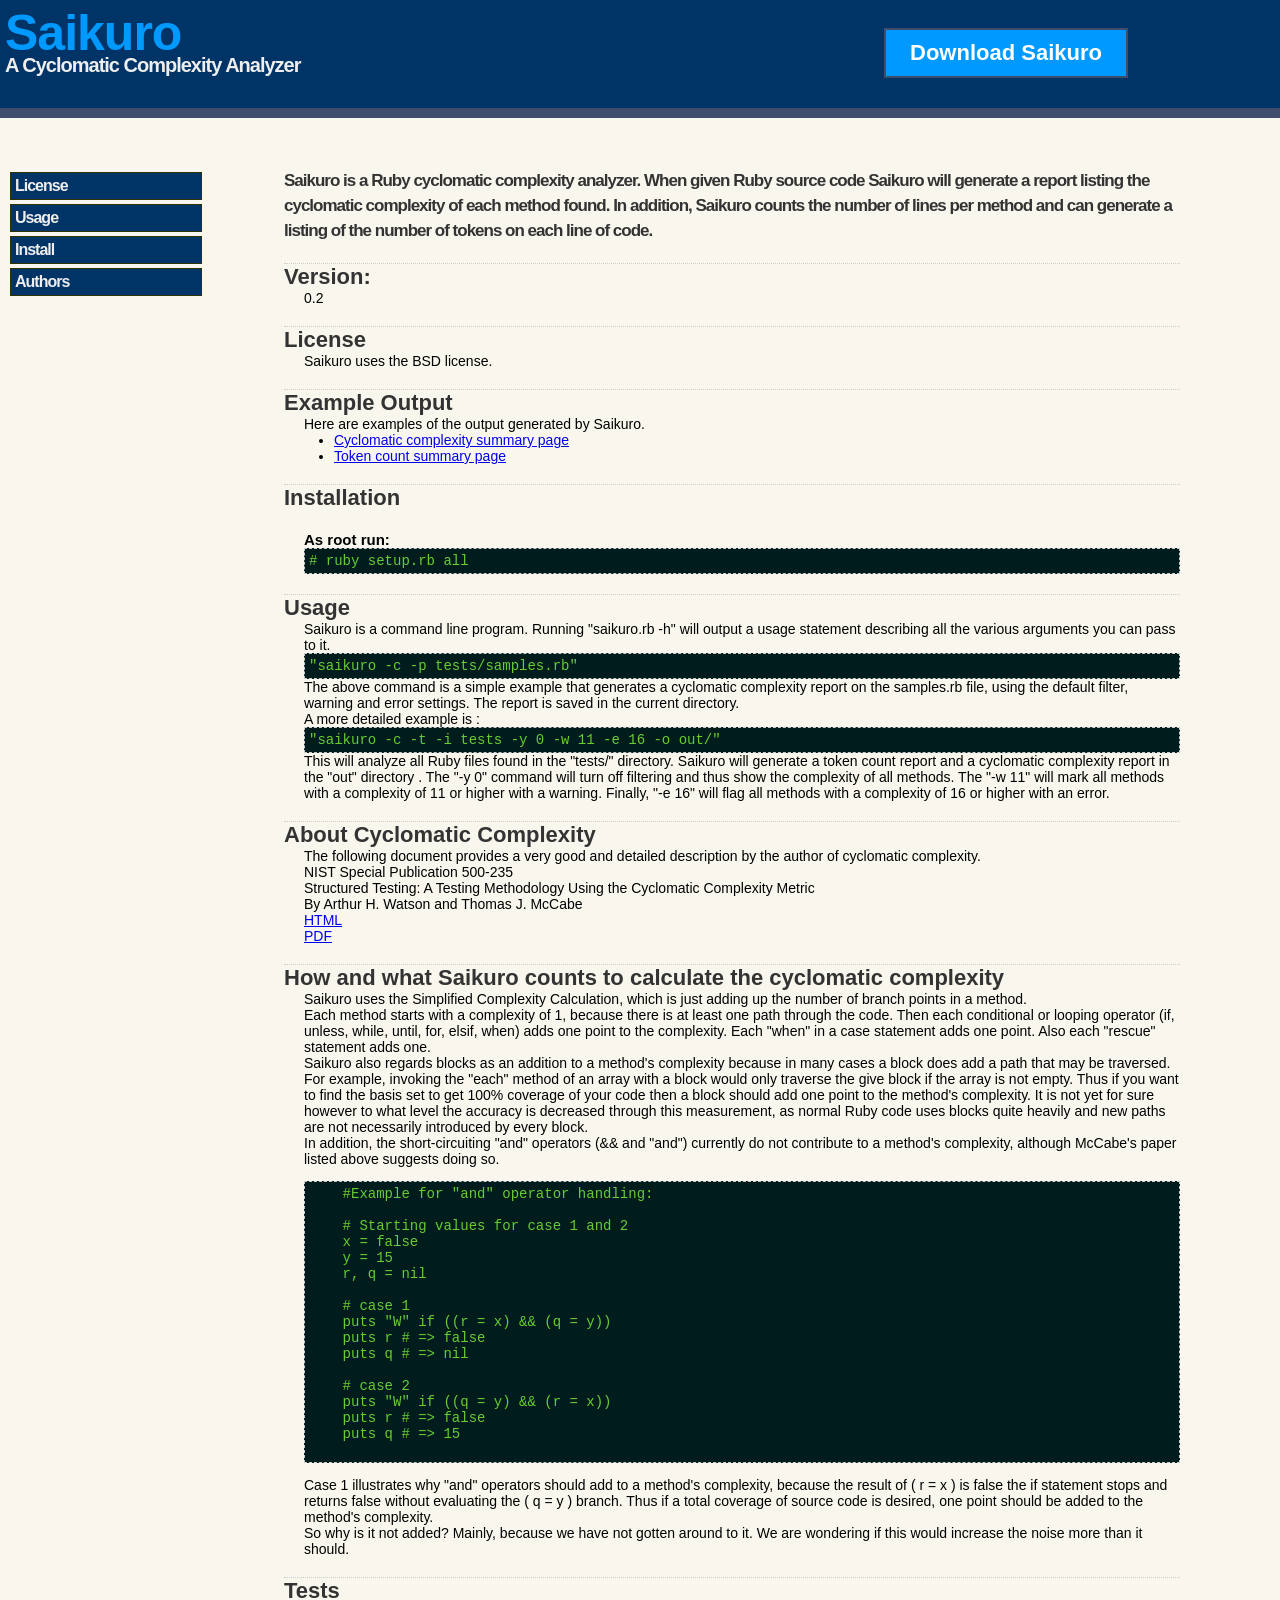
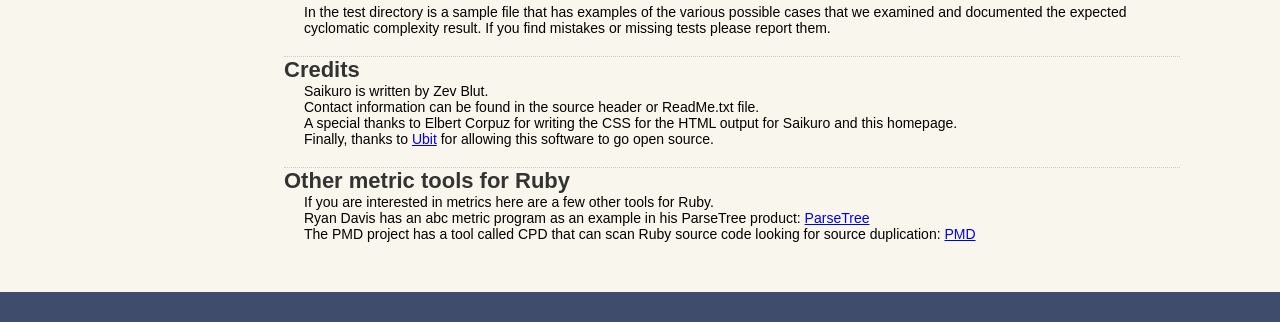
<file: index.html>
<html xmlns="http://www.w3.org/1999/xhtml" xml:lang="en" lang="en">
<head>
  <meta http-equiv="Content-Type" content="text/html; charset=utf-8">
  <title>Saikuro : A Cyclomatic Complexity Analyzer</title>
  <link type="text/css" rel="stylesheet" href="style.css">
</head>

<body>
  <div id="header">
    <h1>Saikuro</h1>
    <h2>A Cyclomatic Complexity Analyzer</h2>
  </div>

  <div id="main">
    <div id="download">
      <h1>
	<a href="http://rubyforge.org/projects/saikuro/">Download Saikuro</a>
      </h1>
    </div>

    <p class="description">
      Saikuro is a Ruby cyclomatic complexity analyzer.  When given Ruby
      source code Saikuro will generate a report listing the cyclomatic
      complexity of each method found.  In addition, Saikuro counts the
      number of lines per method and can generate a listing of the number of
      tokens on each line of code.
    </p>

    <div class="section">
      <h1>Version:</h1>
      <p>0.2</p>
    </div>

    <div class="section">
      <h1><a name="license">License</a></h1>
      <p>Saikuro uses the BSD license.</p>
    </div>

<div class="section">
  <h1>Example Output</h1>
  <p>
    Here are examples of the output generated by Saikuro.
    <ul>
      <li>
	<a href="examples/tests/index_cyclo.html">Cyclomatic complexity summary page</a>
      </li>
      <li>
	<a href="examples/tests/index_token.html">Token count summary page</a>
      </li>
    </ul>
    </p>
</div>

<div class="section">
  <h1><a name="install">Installation</a></h1>
  <h2>As root run:</h2>
  <code># ruby setup.rb all</code></p>
</div>

<div class="section">
  <h1><a name="usage">Usage</a></h1>
  <p>Saikuro is a command line program.
    Running "saikuro.rb -h" will output a usage statement describing all
    the various arguments you can pass to it.</p>

  <code>"saikuro -c -p tests/samples.rb"</code>

  <p>The above command is a simple example that generates a cyclomatic
    complexity report on the samples.rb file, using the default filter,
    warning and error settings. The report is saved in the current
    directory.</p>
  <p>A more detailed example is :</p>
  <code>
    "saikuro -c -t -i tests -y 0 -w 11 -e 16 -o out/"
  </code>
  <p>
    This will analyze all Ruby files found in the "tests/"
    directory.  Saikuro will generate a token count report and a
    cyclomatic complexity report in the "out" directory .  The "-y 0"
    command will turn off filtering and thus show the complexity of all
    methods.  The "-w 11" will mark all methods with a complexity of 11 or
    higher with a warning.  Finally, "-e 16" will flag all methods with a
    complexity of 16 or higher with an error.
  </p>
</div>

<div class="section">
  <h1>About Cyclomatic Complexity</h1>
  <p>
    The following document provides a very good and detailed description
    by the author of cyclomatic complexity.
  </p>

  <p>
    NIST Special Publication 500-235 <br/>
    Structured Testing: A Testing Methodology Using the Cyclomatic
    Complexity Metric <br/>
    By Arthur H. Watson and Thomas J. McCabe <br/>
    <a href="http://hissa.nist.gov/HHRFdata/Artifacts/ITLdoc/235/title.htm">HTML</a>
    <br/>
    <a href="http://www.mccabe.com/iq_research_nist.htm">PDF</a>
  </p>
</div>

<div class="section">
  <h1>How and what Saikuro counts to calculate the cyclomatic complexity</h1>

  <p>
    Saikuro uses the Simplified Complexity Calculation, which is just
    adding up the number of branch points in a method.
  </p>

  <p>
    Each method starts with a complexity of 1, because there is at least
    one path through the code.  Then each conditional or looping operator
    (if, unless, while, until, for, elsif, when) adds one point to the
    complexity. Each "when" in a case statement adds one point.  Also each
    "rescue" statement adds one.
  </p>
  <p>
    Saikuro also regards blocks as an addition to a method's complexity
    because in many cases a block does add a path that may be traversed.
    For example, invoking the "each" method of an array with a block would
    only traverse the give block if the array is not empty.  Thus if you
    want to find the basis set to get 100% coverage of your code then a
    block should add one point to the method's complexity.  It is not yet
    for sure however to what level the accuracy is decreased through this
    measurement, as normal Ruby code uses blocks quite heavily and new
    paths are not necessarily introduced by every block.
  </p>
  <p>
    In addition, the short-circuiting "and" operators (&& and "and")
    currently do not contribute to a method's complexity, although
    McCabe's paper listed above suggests doing so.
  </p>
  <pre>
    #Example for "and" operator handling:

    # Starting values for case 1 and 2
    x = false
    y = 15
    r, q = nil

    # case 1
    puts "W" if ((r = x) && (q = y))
    puts r # => false
    puts q # => nil

    # case 2
    puts "W" if ((q = y) && (r = x))
    puts r # => false
    puts q # => 15
  </pre>
  <p>
    Case 1 illustrates why "and" operators should add to a method's
    complexity, because the result of ( r = x ) is false the if statement
    stops and returns false without evaluating the ( q = y ) branch.  Thus
    if a total coverage of source code is desired, one point should be
    added to the method's complexity.
  </p>
  <p>
    So why is it not added?
    Mainly, because we have not gotten around to it.  We are wondering if
    this would increase the noise more than it should.
  </p>
</div>

<div class="section">
  <h1>Tests</h1>
  <p>
    In the test directory is a sample file that has examples of the
    various possible cases that we examined and documented the expected
    cyclomatic complexity result.  If you find mistakes or missing tests
    please report them.
  </p>
</div>

<div class="section">
  <h1><a name="authors">Credits</a></h1>
  <p>Saikuro is written by Zev Blut.<br/>
    Contact information can be found in the source header or ReadMe.txt file.<br/>
    A special thanks to Elbert Corpuz for writing the CSS for the HTML
    output for Saikuro and this homepage.
  </p>
  <p>
   Finally, thanks to <a href="http://ubit.com">Ubit</a> for allowing this software
   to go open source.
  </p>
</div>

<div class="section">
  <h1>Other metric tools for Ruby</h1>
  <p>If you are interested in metrics here are a few other tools for Ruby.</p>

  <p>Ryan Davis has an abc metric program as an example in his ParseTree
    product:  <a href="http://www.zenspider.com/ZSS/Products/ParseTree/">ParseTree</a>
  <p>
  <p>
    The PMD project has a tool called CPD that can scan Ruby source code
    looking for source duplication:  <a href="http://pmd.sourceforge.net/"> PMD</a>
  </p>
</div>
</div>
  <ul id="nav">
    <li><a href="#license">License</a></li>
    <li><a href="#usage">Usage</a></li>
    <li><a href="#install">Install</a></li>
    <li><a href="#authors">Authors</a></li>
  </ul>
  <div id="footer"></div>
</body>
</html>
</file>
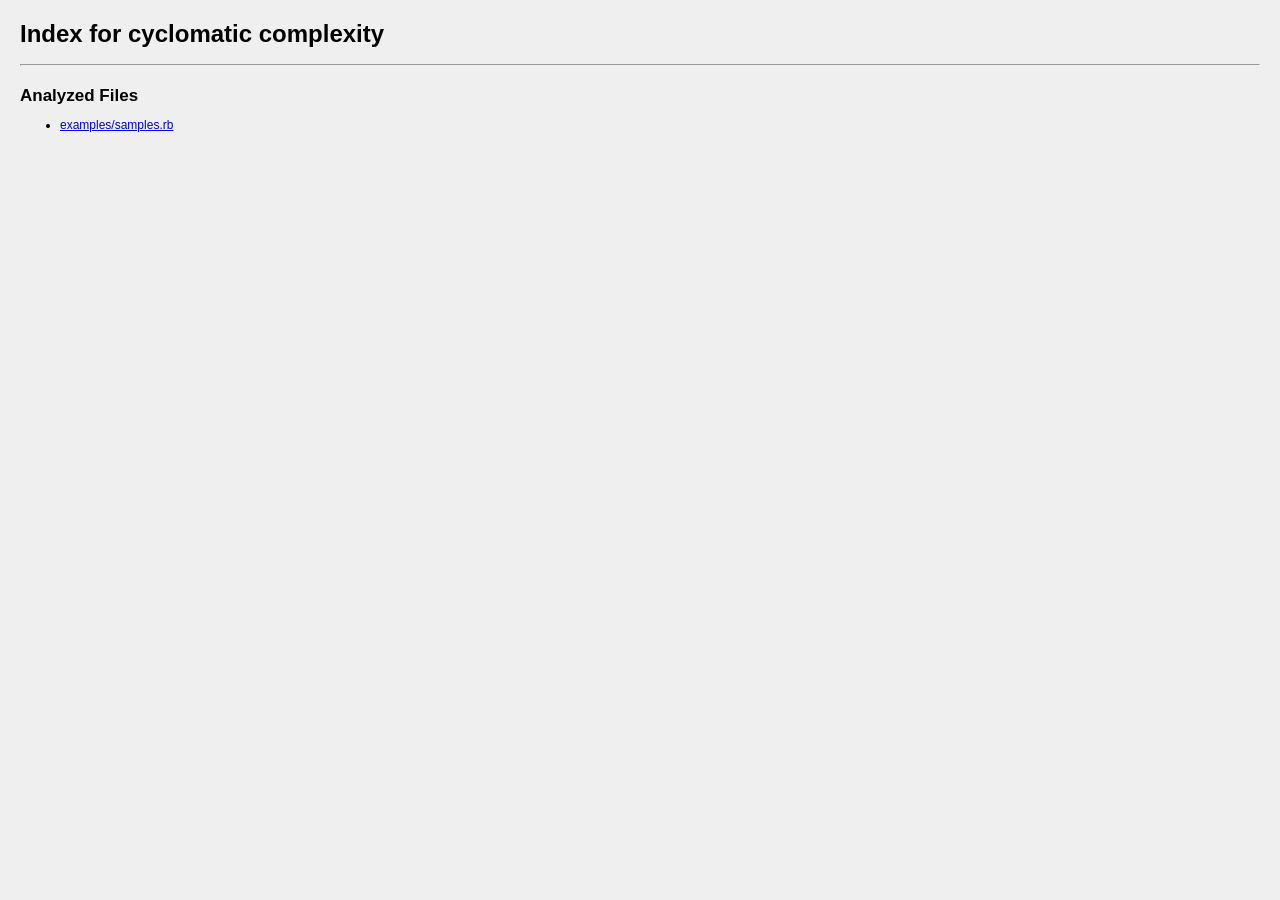
<file: doc/index_cyclo.html>
<html><head><title>Index for cyclomatic complexity</title></head>
<style>
body {
	margin: 20px;
	padding: 0;
	font-size: 12px;
	font-family: bitstream vera sans, verdana, arial, sans serif;
	background-color: #efefef;
}

table {	
	border-collapse: collapse;
	/*border-spacing: 0;*/
	border: 1px solid #666;
	background-color: #fff;
	margin-bottom: 20px;
}

table, th, th+th, td, td+td  {
	border: 1px solid #ccc;
}

table th {
	font-size: 12px;
	color: #fc0;
	padding: 4px 0;
	background-color: #336;
}

th, td {
	padding: 4px 10px;
}

td {	
	font-size: 13px;
}

.class_name {
	font-size: 17px;
	margin: 20px 0 0;
}

.class_complexity {
margin: 0 auto;
}

.class_complexity>.class_complexity {
	margin: 0;
}

.class_total_complexity, .class_total_lines, .start_token_count, .file_count {
	font-size: 13px;
	font-weight: bold;
}

.class_total_complexity, .class_total_lines {
	color: #c00;
}

.start_token_count, .file_count {
	color: #333;
}

.warning {
	background-color: yellow;
}

.error {
	background-color: #f00;
}
</style>

<body>
<h1>Index for cyclomatic complexity</h1>

<hr/>
<h2 class="class_name">Analyzed Files</h2>
<ul>
<li>
<p class="file_name"><a href="./examples/samples.rb_cyclo.html">examples/samples.rb</a>
</li>
</ul>
</body></html>
</file>
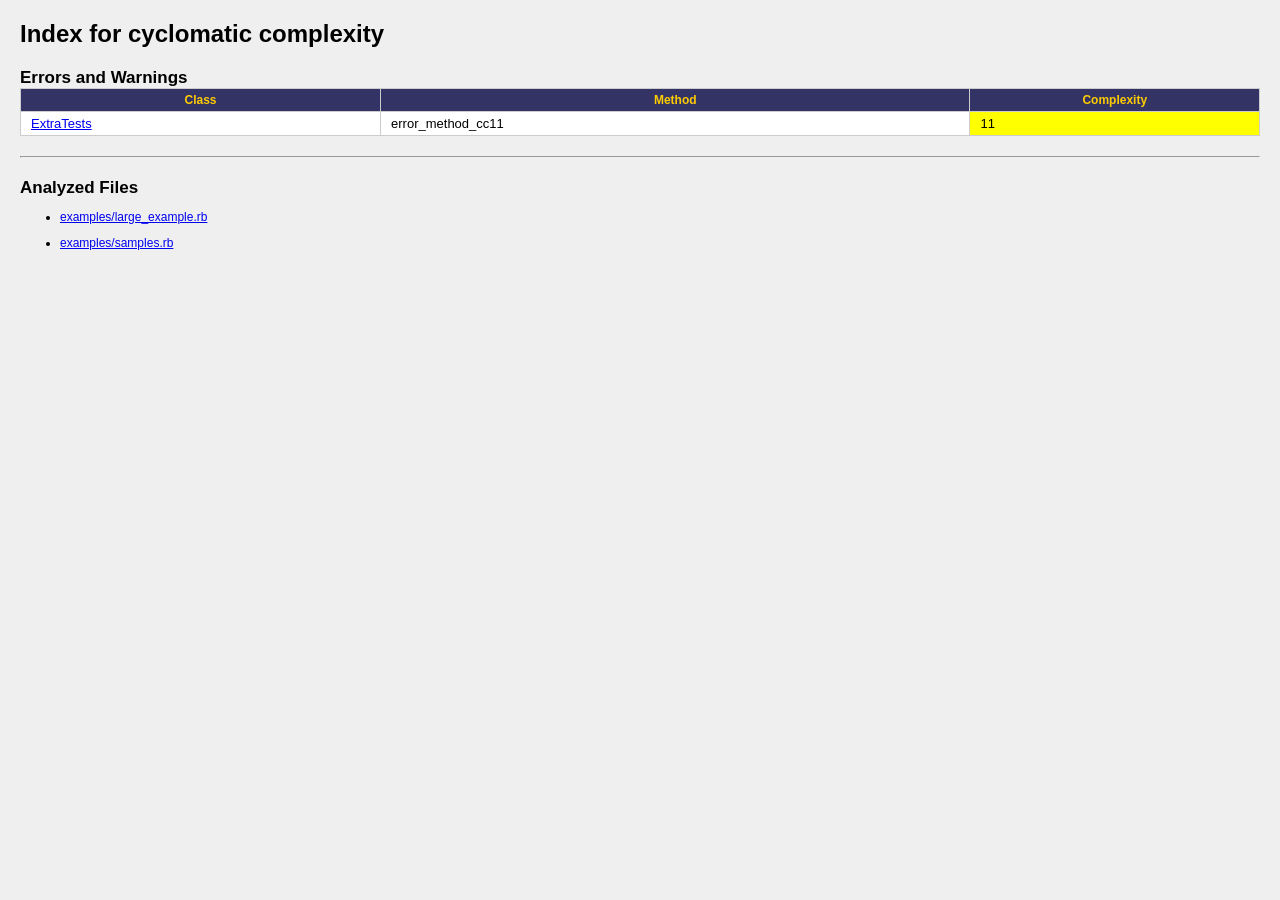
<file: doc/detailed/index_cyclo.html>
<html><head><title>Index for cyclomatic complexity</title></head>
<style>
body {
	margin: 20px;
	padding: 0;
	font-size: 12px;
	font-family: bitstream vera sans, verdana, arial, sans serif;
	background-color: #efefef;
}

table {	
	border-collapse: collapse;
	/*border-spacing: 0;*/
	border: 1px solid #666;
	background-color: #fff;
	margin-bottom: 20px;
}

table, th, th+th, td, td+td  {
	border: 1px solid #ccc;
}

table th {
	font-size: 12px;
	color: #fc0;
	padding: 4px 0;
	background-color: #336;
}

th, td {
	padding: 4px 10px;
}

td {	
	font-size: 13px;
}

.class_name {
	font-size: 17px;
	margin: 20px 0 0;
}

.class_complexity {
margin: 0 auto;
}

.class_complexity>.class_complexity {
	margin: 0;
}

.class_total_complexity, .class_total_lines, .start_token_count, .file_count {
	font-size: 13px;
	font-weight: bold;
}

.class_total_complexity, .class_total_lines {
	color: #c00;
}

.start_token_count, .file_count {
	color: #333;
}

.warning {
	background-color: yellow;
}

.error {
	background-color: #f00;
}
</style>

<body>
<h1>Index for cyclomatic complexity</h1>
<h2 class="class_name">Errors and Warnings</h2>
<table width="100%" border="1">
<tr><th>Class</th><th>Method</th><th>Complexity</th></tr>

<tr><td><a href="./examples/large_example.rb_cyclo.html">ExtraTests</a></td><td>error_method_cc11</td>
<td class="warning">11</td></tr>
</table>
<hr/>
<h2 class="class_name">Analyzed Files</h2>
<ul>
<li>
<p class="file_name"><a href="./examples/large_example.rb_cyclo.html">examples/large_example.rb</a>
</li>
<li>
<p class="file_name"><a href="./examples/samples.rb_cyclo.html">examples/samples.rb</a>
</li>
</ul>
</body></html>
</file>
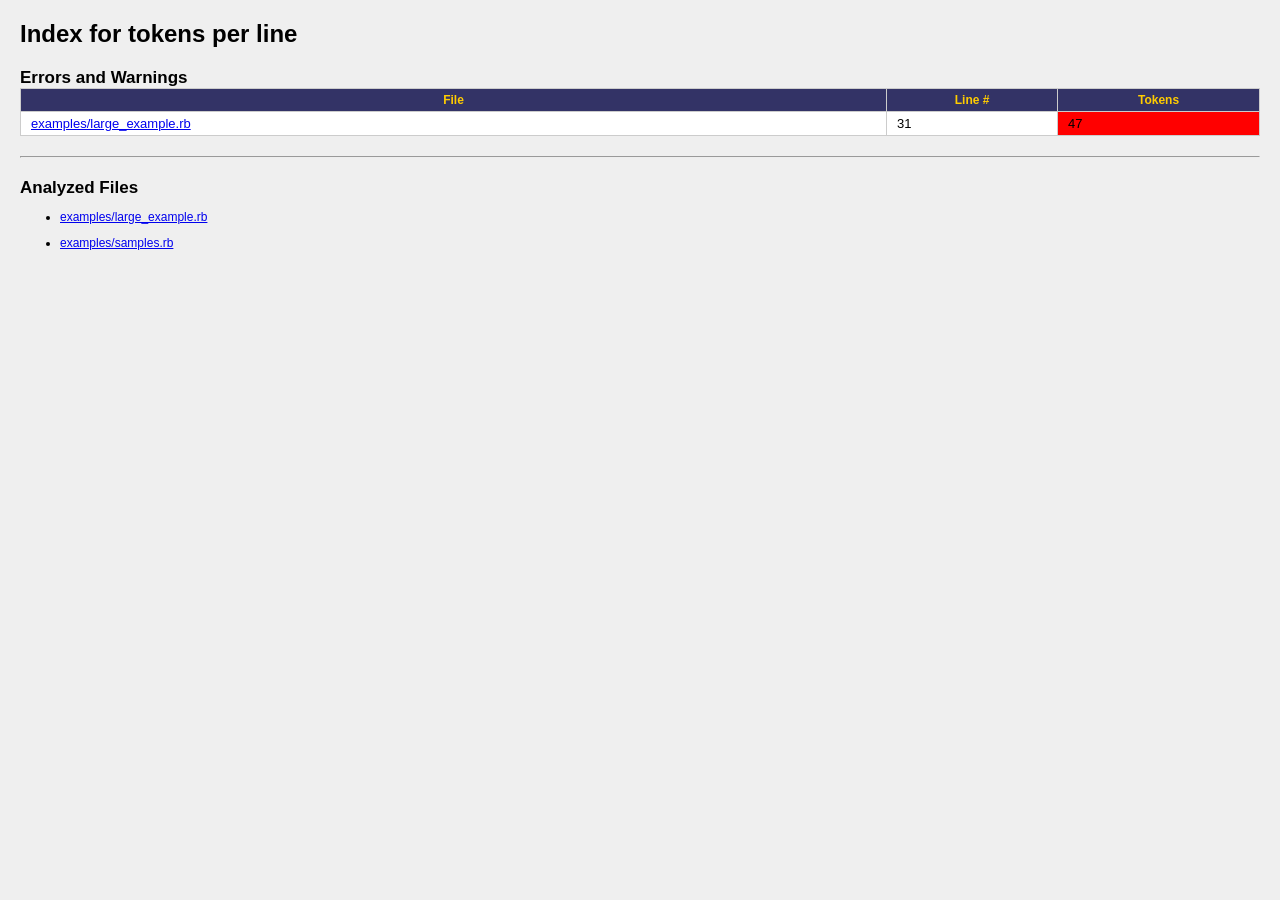
<file: doc/detailed/index_token.html>
<html><head><title>Index for tokens per line</title></head>
<style>
body {
	margin: 20px;
	padding: 0;
	font-size: 12px;
	font-family: bitstream vera sans, verdana, arial, sans serif;
	background-color: #efefef;
}

table {	
	border-collapse: collapse;
	/*border-spacing: 0;*/
	border: 1px solid #666;
	background-color: #fff;
	margin-bottom: 20px;
}

table, th, th+th, td, td+td  {
	border: 1px solid #ccc;
}

table th {
	font-size: 12px;
	color: #fc0;
	padding: 4px 0;
	background-color: #336;
}

th, td {
	padding: 4px 10px;
}

td {	
	font-size: 13px;
}

.class_name {
	font-size: 17px;
	margin: 20px 0 0;
}

.class_complexity {
margin: 0 auto;
}

.class_complexity>.class_complexity {
	margin: 0;
}

.class_total_complexity, .class_total_lines, .start_token_count, .file_count {
	font-size: 13px;
	font-weight: bold;
}

.class_total_complexity, .class_total_lines {
	color: #c00;
}

.start_token_count, .file_count {
	color: #333;
}

.warning {
	background-color: yellow;
}

.error {
	background-color: #f00;
}
</style>

<body>
<h1>Index for tokens per line</h1>
<h2 class="class_name">Errors and Warnings</h2>
<table width="100%" border="1">
<tr><th>File</th><th>Line #</th><th>Tokens</th></tr>
<tr><td><a href="./examples/large_example.rb_token.html">examples/large_example.rb</a></td><td>31</td>
<td class="error">47</td></tr>

</table>
<hr/>
<h2 class="class_name">Analyzed Files</h2>
<ul>
<li>
<p class="file_name"><a href="./examples/large_example.rb_token.html">examples/large_example.rb</a>
</li>
<li>
<p class="file_name"><a href="./examples/samples.rb_token.html">examples/samples.rb</a>
</li>
</ul>
</body></html>
</file>
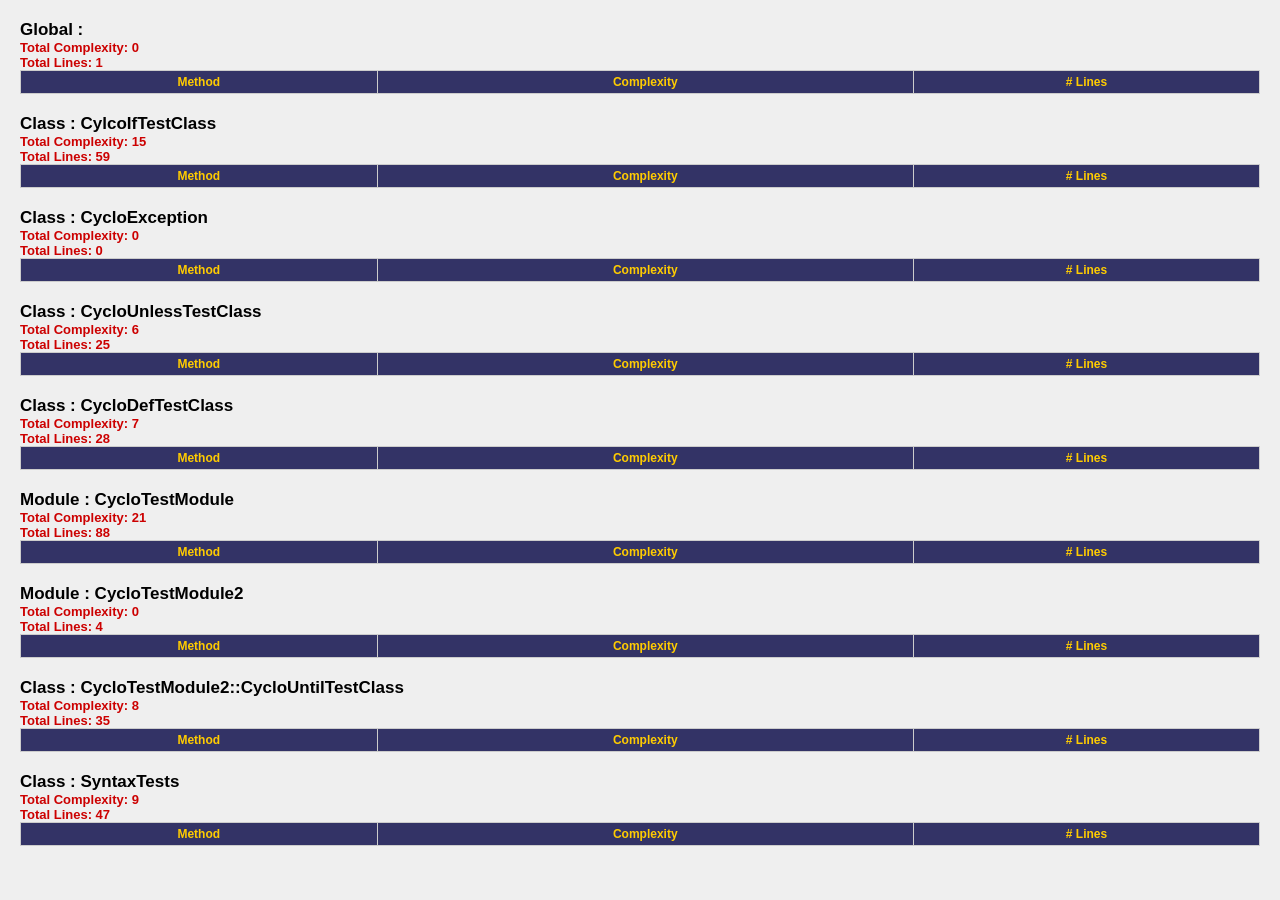
<file: doc/examples/samples.rb_cyclo.html>
<html><head><title>Cyclometric Complexity</title></head>
<style>
body {
	margin: 20px;
	padding: 0;
	font-size: 12px;
	font-family: bitstream vera sans, verdana, arial, sans serif;
	background-color: #efefef;
}

table {	
	border-collapse: collapse;
	/*border-spacing: 0;*/
	border: 1px solid #666;
	background-color: #fff;
	margin-bottom: 20px;
}

table, th, th+th, td, td+td  {
	border: 1px solid #ccc;
}

table th {
	font-size: 12px;
	color: #fc0;
	padding: 4px 0;
	background-color: #336;
}

th, td {
	padding: 4px 10px;
}

td {	
	font-size: 13px;
}

.class_name {
	font-size: 17px;
	margin: 20px 0 0;
}

.class_complexity {
margin: 0 auto;
}

.class_complexity>.class_complexity {
	margin: 0;
}

.class_total_complexity, .class_total_lines, .start_token_count, .file_count {
	font-size: 13px;
	font-weight: bold;
}

.class_total_complexity, .class_total_lines {
	color: #c00;
}

.start_token_count, .file_count {
	color: #333;
}

.warning {
	background-color: yellow;
}

.error {
	background-color: #f00;
}
</style>
<body>
<div class="class_complexity">
<h2 class="class_name">Global : </h2>
<div class="class_total_complexity">Total Complexity: 0</div>
<div class="class_total_lines">Total Lines: 1</div>
<table width="100%" border="1">
<tr><th>Method</th><th>Complexity</th><th># Lines</th></tr>
</table>
</div>
<div class="class_complexity">
<h2 class="class_name">Class : CylcoIfTestClass</h2>
<div class="class_total_complexity">Total Complexity: 15</div>
<div class="class_total_lines">Total Lines: 59</div>
<table width="100%" border="1">
<tr><th>Method</th><th>Complexity</th><th># Lines</th></tr>
</table>
</div>
<div class="class_complexity">
<h2 class="class_name">Class : CycloException</h2>
<div class="class_total_complexity">Total Complexity: 0</div>
<div class="class_total_lines">Total Lines: 0</div>
<table width="100%" border="1">
<tr><th>Method</th><th>Complexity</th><th># Lines</th></tr>
</table>
</div>
<div class="class_complexity">
<h2 class="class_name">Class : CycloUnlessTestClass</h2>
<div class="class_total_complexity">Total Complexity: 6</div>
<div class="class_total_lines">Total Lines: 25</div>
<table width="100%" border="1">
<tr><th>Method</th><th>Complexity</th><th># Lines</th></tr>
</table>
</div>
<div class="class_complexity">
<h2 class="class_name">Class : CycloDefTestClass</h2>
<div class="class_total_complexity">Total Complexity: 7</div>
<div class="class_total_lines">Total Lines: 28</div>
<table width="100%" border="1">
<tr><th>Method</th><th>Complexity</th><th># Lines</th></tr>
</table>
</div>
<div class="class_complexity">
<h2 class="class_name">Module : CycloTestModule</h2>
<div class="class_total_complexity">Total Complexity: 21</div>
<div class="class_total_lines">Total Lines: 88</div>
<table width="100%" border="1">
<tr><th>Method</th><th>Complexity</th><th># Lines</th></tr>
</table>
</div>
<div class="class_complexity">
<h2 class="class_name">Module : CycloTestModule2</h2>
<div class="class_total_complexity">Total Complexity: 0</div>
<div class="class_total_lines">Total Lines: 4</div>
<table width="100%" border="1">
<tr><th>Method</th><th>Complexity</th><th># Lines</th></tr>
</table>
</div>
<div class="class_complexity">
<h2 class="class_name">Class : CycloTestModule2::CycloUntilTestClass</h2>
<div class="class_total_complexity">Total Complexity: 8</div>
<div class="class_total_lines">Total Lines: 35</div>
<table width="100%" border="1">
<tr><th>Method</th><th>Complexity</th><th># Lines</th></tr>
</table>
</div>
<div class="class_complexity">
<h2 class="class_name">Class : SyntaxTests</h2>
<div class="class_total_complexity">Total Complexity: 9</div>
<div class="class_total_lines">Total Lines: 47</div>
<table width="100%" border="1">
<tr><th>Method</th><th>Complexity</th><th># Lines</th></tr>
</table>
</div>
</body>
</html>
</file>
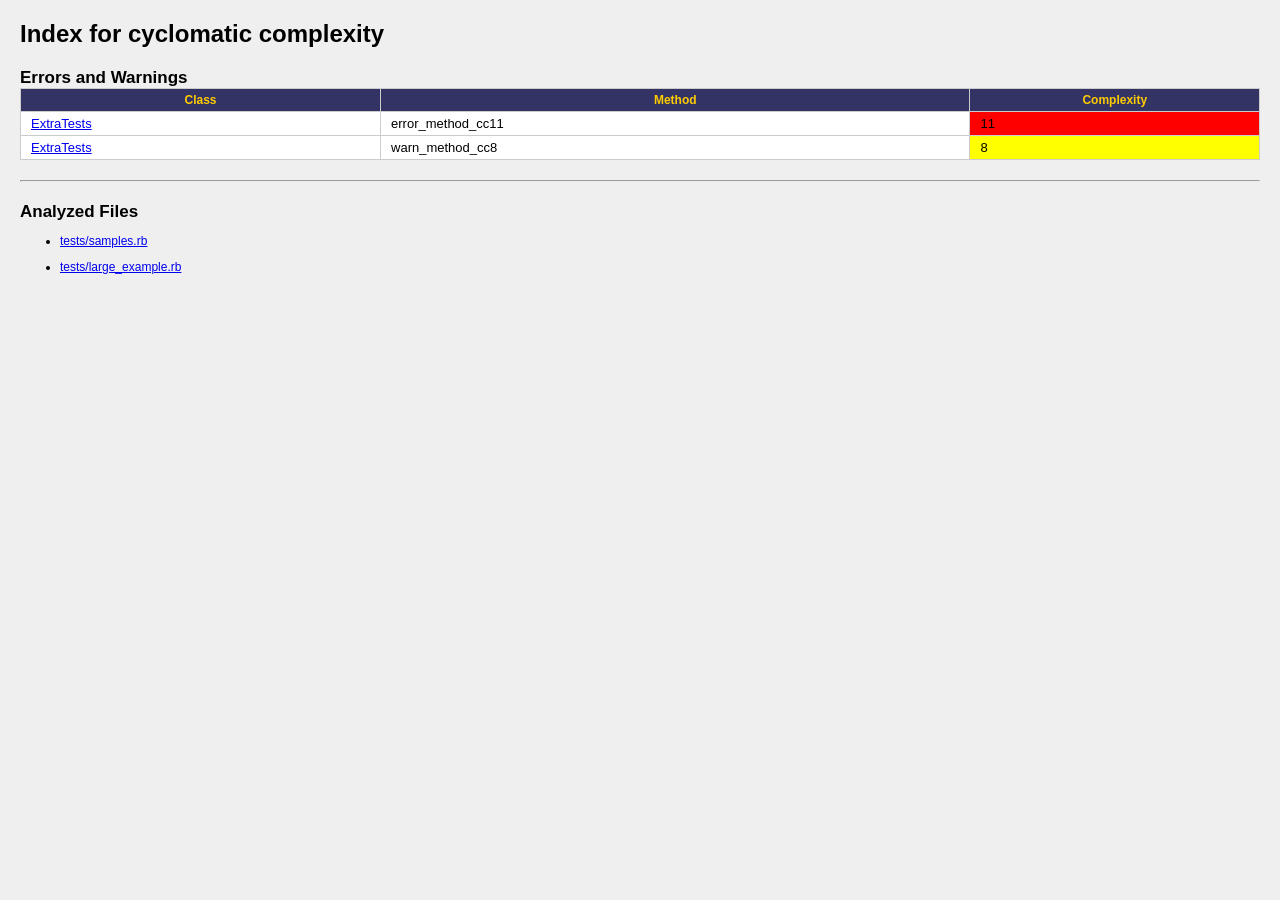
<file: examples/tests/index_cyclo.html>
<html><head><title>Index for cyclomatic complexity</title></head>
<style>
body {
	margin: 20px;
	padding: 0;
	font-size: 12px;
	font-family: bitstream vera sans, verdana, arial, sans serif;
	background-color: #efefef;
}

table {	
	border-collapse: collapse;
	/*border-spacing: 0;*/
	border: 1px solid #666;
	background-color: #fff;
	margin-bottom: 20px;
}

table, th, th+th, td, td+td  {
	border: 1px solid #ccc;
}

table th {
	font-size: 12px;
	color: #fc0;
	padding: 4px 0;
	background-color: #336;
}

th, td {
	padding: 4px 10px;
}

td {	
	font-size: 13px;
}

.class_name {
	font-size: 17px;
	margin: 20px 0 0;
}

.class_complexity {
margin: 0 auto;
}

.class_complexity>.class_complexity {
	margin: 0;
}

.class_total_complexity, .class_total_lines, .start_token_count, .file_count {
	font-size: 13px;
	font-weight: bold;
}

.class_total_complexity, .class_total_lines {
	color: #c00;
}

.start_token_count, .file_count {
	color: #333;
}

.warning {
	background-color: yellow;
}

.error {
	background-color: #f00;
}
</style>

<body>
<h1>Index for cyclomatic complexity</h1>
<h2 class="class_name">Errors and Warnings</h2>
<table width="100%" border="1">
<tr><th>Class</th><th>Method</th><th>Complexity</th></tr>
<tr><td><a href="./tests/large_example.rb_cyclo.html">ExtraTests</a></td><td>error_method_cc11</td>
<td class="error">11</td></tr>
<tr><td><a href="./tests/large_example.rb_cyclo.html">ExtraTests</a></td><td>warn_method_cc8</td>
<td class="warning">8</td></tr>
</table>
<hr/>
<h2 class="class_name">Analyzed Files</h2>
<ul>
<li>
<p class="file_name"><a href="./tests/samples.rb_cyclo.html">tests/samples.rb</a>
</li>
<li>
<p class="file_name"><a href="./tests/large_example.rb_cyclo.html">tests/large_example.rb</a>
</li>
</ul>
</body></html>
</file>
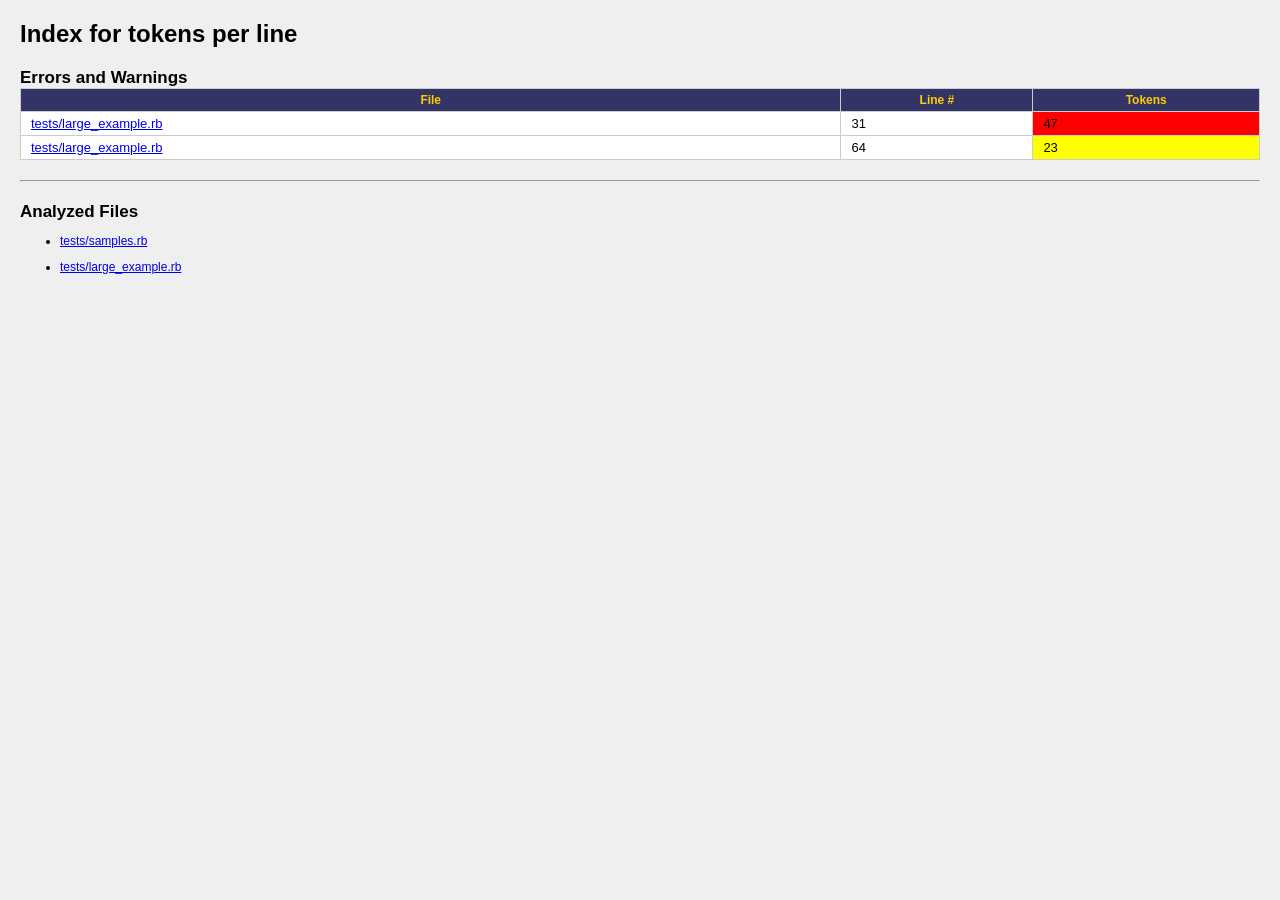
<file: examples/tests/index_token.html>
<html><head><title>Index for tokens per line</title></head>
<style>
body {
	margin: 20px;
	padding: 0;
	font-size: 12px;
	font-family: bitstream vera sans, verdana, arial, sans serif;
	background-color: #efefef;
}

table {	
	border-collapse: collapse;
	/*border-spacing: 0;*/
	border: 1px solid #666;
	background-color: #fff;
	margin-bottom: 20px;
}

table, th, th+th, td, td+td  {
	border: 1px solid #ccc;
}

table th {
	font-size: 12px;
	color: #fc0;
	padding: 4px 0;
	background-color: #336;
}

th, td {
	padding: 4px 10px;
}

td {	
	font-size: 13px;
}

.class_name {
	font-size: 17px;
	margin: 20px 0 0;
}

.class_complexity {
margin: 0 auto;
}

.class_complexity>.class_complexity {
	margin: 0;
}

.class_total_complexity, .class_total_lines, .start_token_count, .file_count {
	font-size: 13px;
	font-weight: bold;
}

.class_total_complexity, .class_total_lines {
	color: #c00;
}

.start_token_count, .file_count {
	color: #333;
}

.warning {
	background-color: yellow;
}

.error {
	background-color: #f00;
}
</style>

<body>
<h1>Index for tokens per line</h1>
<h2 class="class_name">Errors and Warnings</h2>
<table width="100%" border="1">
<tr><th>File</th><th>Line #</th><th>Tokens</th></tr>
<tr><td><a href="./tests/large_example.rb_token.html">tests/large_example.rb</a></td><td>31</td>
<td class="error">47</td></tr>
<tr><td><a href="./tests/large_example.rb_token.html">tests/large_example.rb</a></td><td>64</td>
<td class="warning">23</td></tr>
</table>
<hr/>
<h2 class="class_name">Analyzed Files</h2>
<ul>
<li>
<p class="file_name"><a href="./tests/samples.rb_token.html">tests/samples.rb</a>
</li>
<li>
<p class="file_name"><a href="./tests/large_example.rb_token.html">tests/large_example.rb</a>
</li>
</ul>
</body></html>
</file>
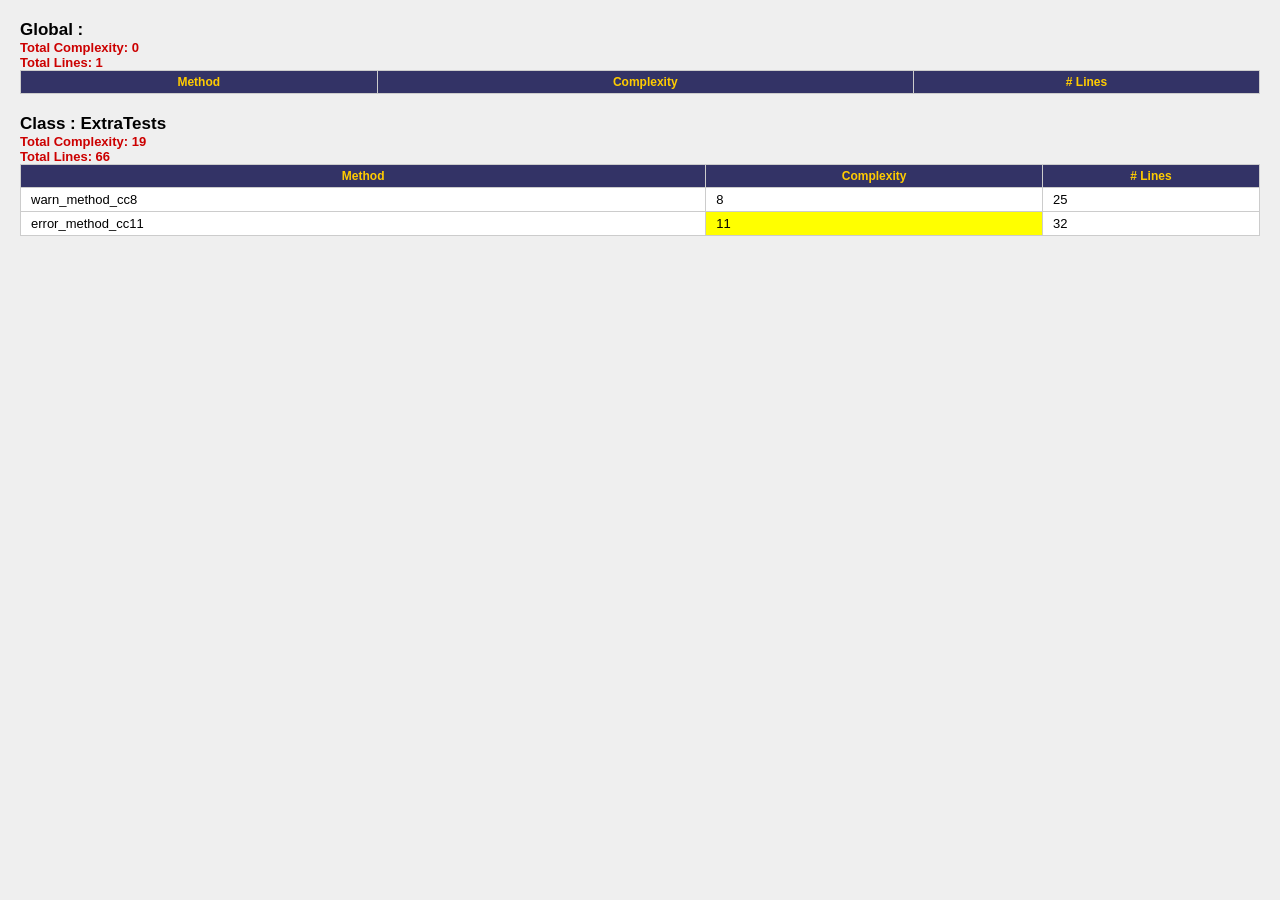
<file: doc/detailed/examples/large_example.rb_cyclo.html>
<html><head><title>Cyclometric Complexity</title></head>
<style>
body {
	margin: 20px;
	padding: 0;
	font-size: 12px;
	font-family: bitstream vera sans, verdana, arial, sans serif;
	background-color: #efefef;
}

table {	
	border-collapse: collapse;
	/*border-spacing: 0;*/
	border: 1px solid #666;
	background-color: #fff;
	margin-bottom: 20px;
}

table, th, th+th, td, td+td  {
	border: 1px solid #ccc;
}

table th {
	font-size: 12px;
	color: #fc0;
	padding: 4px 0;
	background-color: #336;
}

th, td {
	padding: 4px 10px;
}

td {	
	font-size: 13px;
}

.class_name {
	font-size: 17px;
	margin: 20px 0 0;
}

.class_complexity {
margin: 0 auto;
}

.class_complexity>.class_complexity {
	margin: 0;
}

.class_total_complexity, .class_total_lines, .start_token_count, .file_count {
	font-size: 13px;
	font-weight: bold;
}

.class_total_complexity, .class_total_lines {
	color: #c00;
}

.start_token_count, .file_count {
	color: #333;
}

.warning {
	background-color: yellow;
}

.error {
	background-color: #f00;
}
</style>
<body>
<div class="class_complexity">
<h2 class="class_name">Global : </h2>
<div class="class_total_complexity">Total Complexity: 0</div>
<div class="class_total_lines">Total Lines: 1</div>
<table width="100%" border="1">
<tr><th>Method</th><th>Complexity</th><th># Lines</th></tr>
</table>
</div>
<div class="class_complexity">
<h2 class="class_name">Class : ExtraTests</h2>
<div class="class_total_complexity">Total Complexity: 19</div>
<div class="class_total_lines">Total Lines: 66</div>
<table width="100%" border="1">
<tr><th>Method</th><th>Complexity</th><th># Lines</th></tr>
<tr><td>warn_method_cc8</td><td>8</td><td>25</td></tr>
<tr><td>error_method_cc11</td><td class="warning">11</td><td>32</td></tr>
</table>
</div>
</body>
</html>
</file>
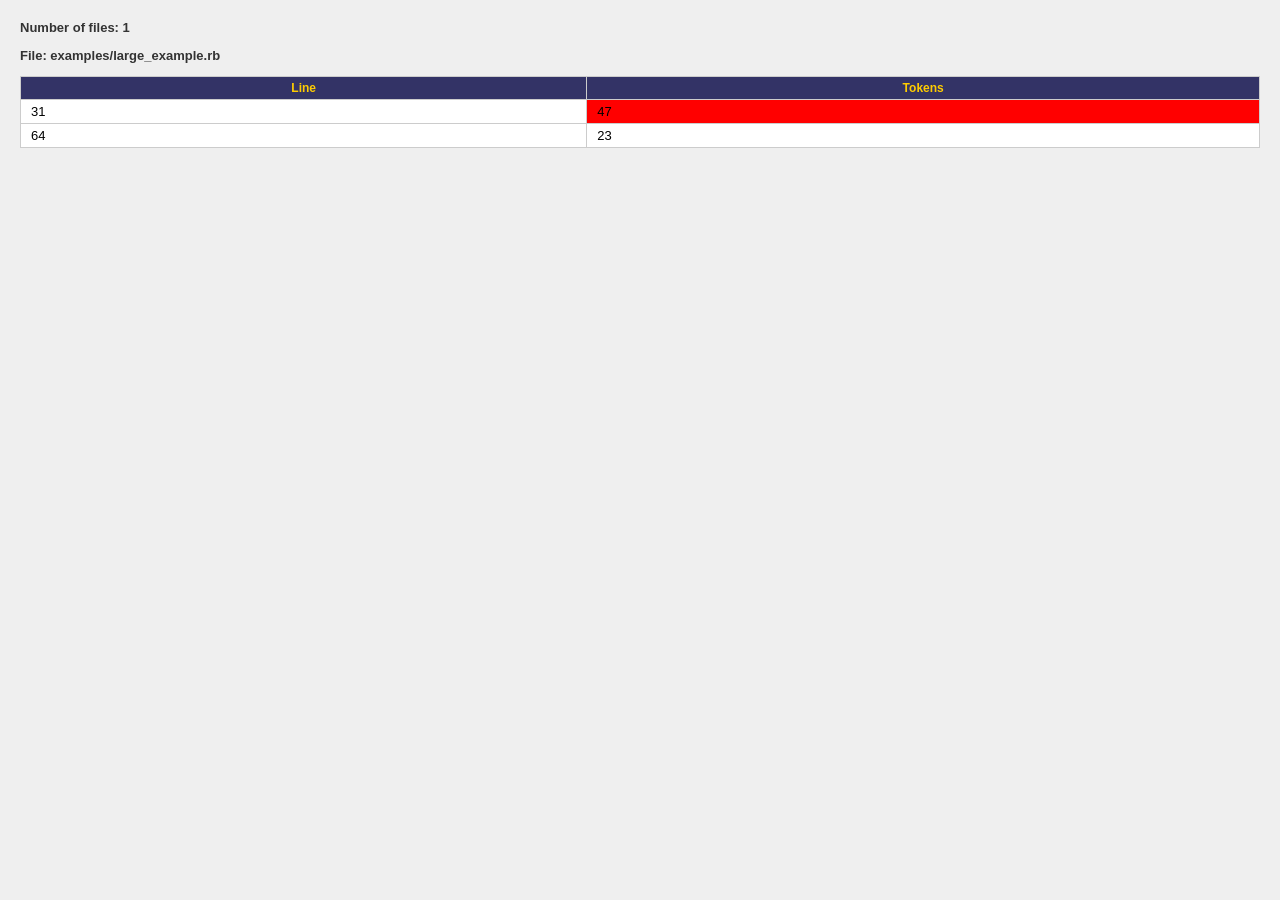
<file: doc/detailed/examples/large_example.rb_token.html>
<html>
<style>
body {
	margin: 20px;
	padding: 0;
	font-size: 12px;
	font-family: bitstream vera sans, verdana, arial, sans serif;
	background-color: #efefef;
}

table {	
	border-collapse: collapse;
	/*border-spacing: 0;*/
	border: 1px solid #666;
	background-color: #fff;
	margin-bottom: 20px;
}

table, th, th+th, td, td+td  {
	border: 1px solid #ccc;
}

table th {
	font-size: 12px;
	color: #fc0;
	padding: 4px 0;
	background-color: #336;
}

th, td {
	padding: 4px 10px;
}

td {	
	font-size: 13px;
}

.class_name {
	font-size: 17px;
	margin: 20px 0 0;
}

.class_complexity {
margin: 0 auto;
}

.class_complexity>.class_complexity {
	margin: 0;
}

.class_total_complexity, .class_total_lines, .start_token_count, .file_count {
	font-size: 13px;
	font-weight: bold;
}

.class_total_complexity, .class_total_lines {
	color: #c00;
}

.start_token_count, .file_count {
	color: #333;
}

.warning {
	background-color: yellow;
}

.error {
	background-color: #f00;
}
</style>
<body>
<div class="start_token_count">
Number of files: 1
</div>
<div class="file_count">
<p class="file_name">
File: examples/large_example.rb
</p>
<table width="100%" border="1">
<tr><th>Line</th><th>Tokens</th></tr>
<tr><td>31</td><td class="error">47</td></tr>
<tr><td>64</td><td>23</td></tr>
</table>
</body>
</html>
</file>
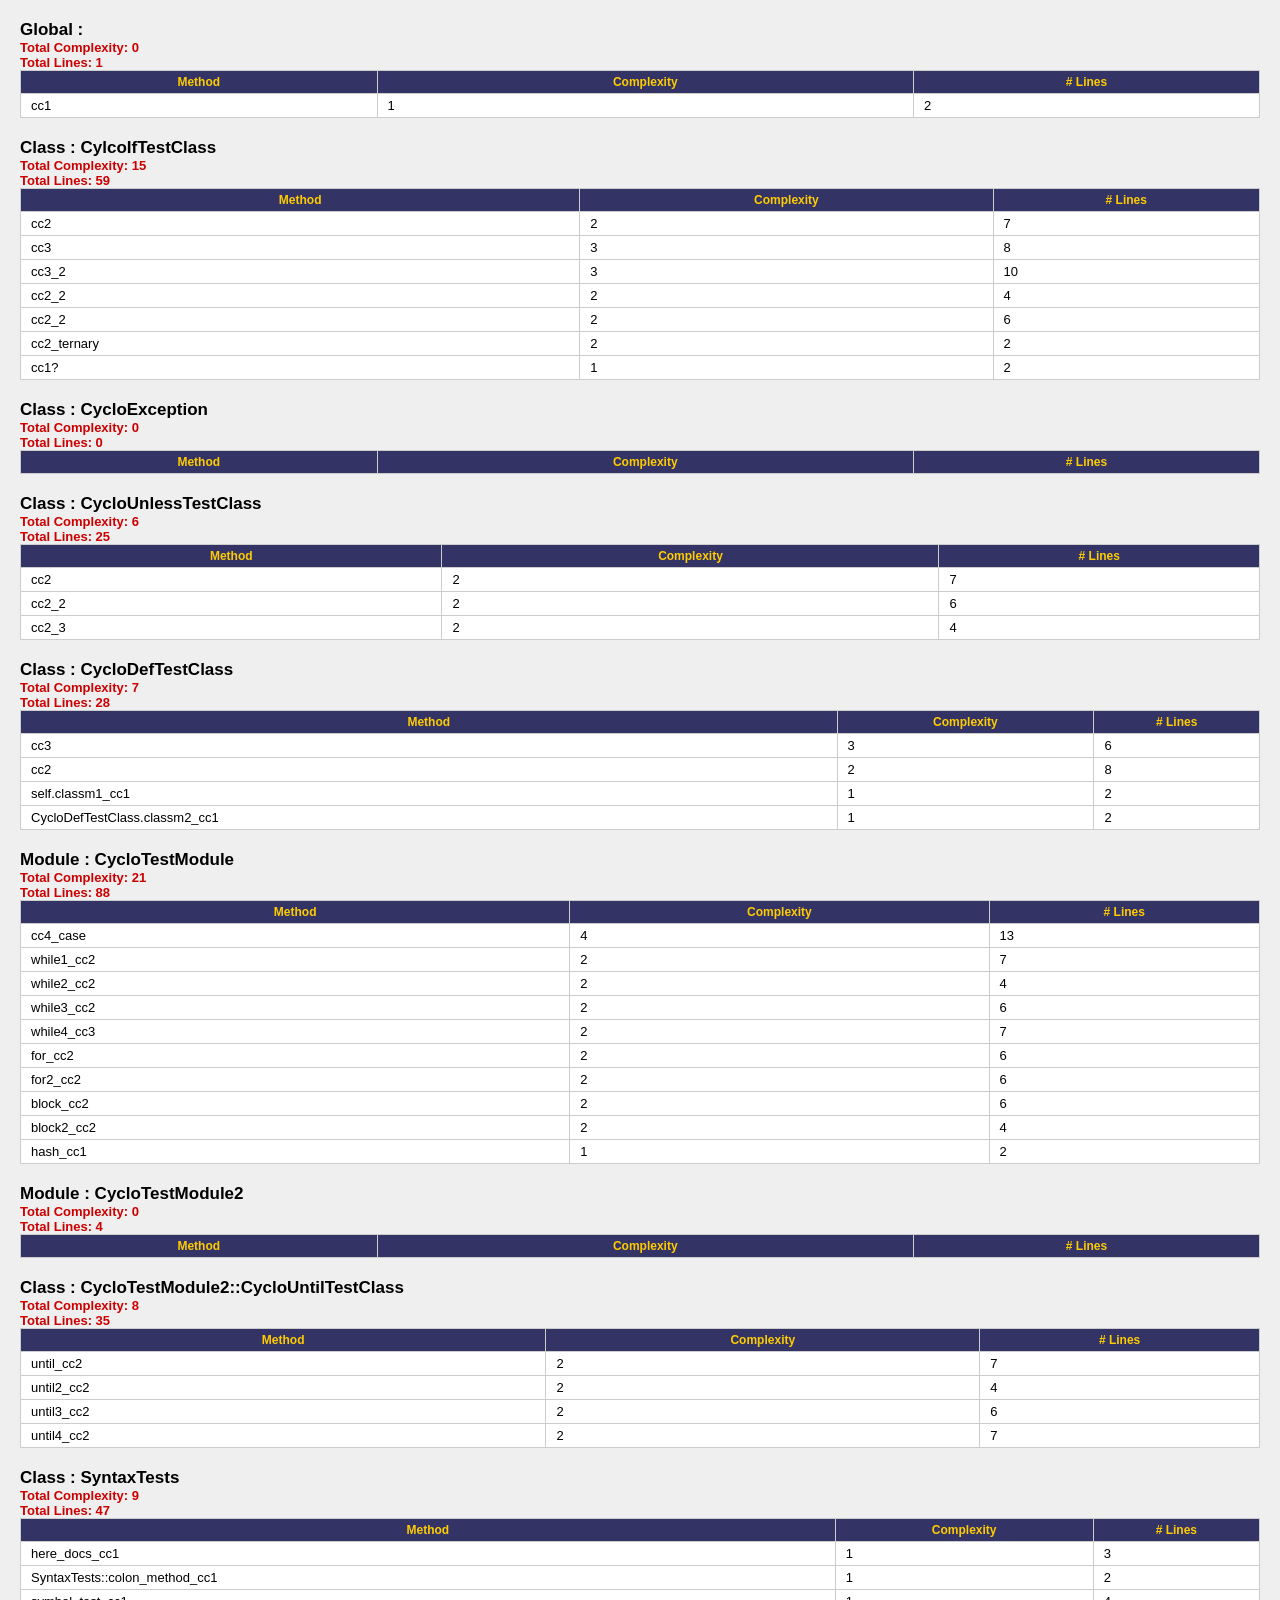
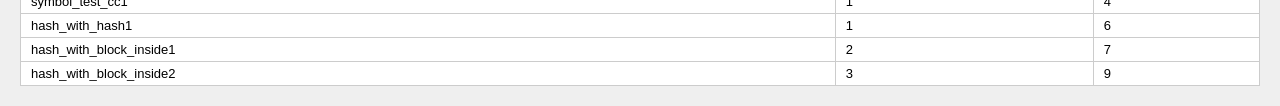
<file: doc/detailed/examples/samples.rb_cyclo.html>
<html><head><title>Cyclometric Complexity</title></head>
<style>
body {
	margin: 20px;
	padding: 0;
	font-size: 12px;
	font-family: bitstream vera sans, verdana, arial, sans serif;
	background-color: #efefef;
}

table {	
	border-collapse: collapse;
	/*border-spacing: 0;*/
	border: 1px solid #666;
	background-color: #fff;
	margin-bottom: 20px;
}

table, th, th+th, td, td+td  {
	border: 1px solid #ccc;
}

table th {
	font-size: 12px;
	color: #fc0;
	padding: 4px 0;
	background-color: #336;
}

th, td {
	padding: 4px 10px;
}

td {	
	font-size: 13px;
}

.class_name {
	font-size: 17px;
	margin: 20px 0 0;
}

.class_complexity {
margin: 0 auto;
}

.class_complexity>.class_complexity {
	margin: 0;
}

.class_total_complexity, .class_total_lines, .start_token_count, .file_count {
	font-size: 13px;
	font-weight: bold;
}

.class_total_complexity, .class_total_lines {
	color: #c00;
}

.start_token_count, .file_count {
	color: #333;
}

.warning {
	background-color: yellow;
}

.error {
	background-color: #f00;
}
</style>
<body>
<div class="class_complexity">
<h2 class="class_name">Global : </h2>
<div class="class_total_complexity">Total Complexity: 0</div>
<div class="class_total_lines">Total Lines: 1</div>
<table width="100%" border="1">
<tr><th>Method</th><th>Complexity</th><th># Lines</th></tr>
<tr><td>cc1</td><td>1</td><td>2</td></tr>
</table>
</div>
<div class="class_complexity">
<h2 class="class_name">Class : CylcoIfTestClass</h2>
<div class="class_total_complexity">Total Complexity: 15</div>
<div class="class_total_lines">Total Lines: 59</div>
<table width="100%" border="1">
<tr><th>Method</th><th>Complexity</th><th># Lines</th></tr>
<tr><td>cc2</td><td>2</td><td>7</td></tr>
<tr><td>cc3</td><td>3</td><td>8</td></tr>
<tr><td>cc3_2</td><td>3</td><td>10</td></tr>
<tr><td>cc2_2</td><td>2</td><td>4</td></tr>
<tr><td>cc2_2</td><td>2</td><td>6</td></tr>
<tr><td>cc2_ternary</td><td>2</td><td>2</td></tr>
<tr><td>cc1?</td><td>1</td><td>2</td></tr>
</table>
</div>
<div class="class_complexity">
<h2 class="class_name">Class : CycloException</h2>
<div class="class_total_complexity">Total Complexity: 0</div>
<div class="class_total_lines">Total Lines: 0</div>
<table width="100%" border="1">
<tr><th>Method</th><th>Complexity</th><th># Lines</th></tr>
</table>
</div>
<div class="class_complexity">
<h2 class="class_name">Class : CycloUnlessTestClass</h2>
<div class="class_total_complexity">Total Complexity: 6</div>
<div class="class_total_lines">Total Lines: 25</div>
<table width="100%" border="1">
<tr><th>Method</th><th>Complexity</th><th># Lines</th></tr>
<tr><td>cc2</td><td>2</td><td>7</td></tr>
<tr><td>cc2_2</td><td>2</td><td>6</td></tr>
<tr><td>cc2_3</td><td>2</td><td>4</td></tr>
</table>
</div>
<div class="class_complexity">
<h2 class="class_name">Class : CycloDefTestClass</h2>
<div class="class_total_complexity">Total Complexity: 7</div>
<div class="class_total_lines">Total Lines: 28</div>
<table width="100%" border="1">
<tr><th>Method</th><th>Complexity</th><th># Lines</th></tr>
<tr><td>cc3</td><td>3</td><td>6</td></tr>
<tr><td>cc2</td><td>2</td><td>8</td></tr>
<tr><td>self.classm1_cc1</td><td>1</td><td>2</td></tr>
<tr><td>CycloDefTestClass.classm2_cc1</td><td>1</td><td>2</td></tr>
</table>
</div>
<div class="class_complexity">
<h2 class="class_name">Module : CycloTestModule</h2>
<div class="class_total_complexity">Total Complexity: 21</div>
<div class="class_total_lines">Total Lines: 88</div>
<table width="100%" border="1">
<tr><th>Method</th><th>Complexity</th><th># Lines</th></tr>
<tr><td>cc4_case</td><td>4</td><td>13</td></tr>
<tr><td>while1_cc2</td><td>2</td><td>7</td></tr>
<tr><td>while2_cc2</td><td>2</td><td>4</td></tr>
<tr><td>while3_cc2</td><td>2</td><td>6</td></tr>
<tr><td>while4_cc3</td><td>2</td><td>7</td></tr>
<tr><td>for_cc2</td><td>2</td><td>6</td></tr>
<tr><td>for2_cc2</td><td>2</td><td>6</td></tr>
<tr><td>block_cc2</td><td>2</td><td>6</td></tr>
<tr><td>block2_cc2</td><td>2</td><td>4</td></tr>
<tr><td>hash_cc1</td><td>1</td><td>2</td></tr>
</table>
</div>
<div class="class_complexity">
<h2 class="class_name">Module : CycloTestModule2</h2>
<div class="class_total_complexity">Total Complexity: 0</div>
<div class="class_total_lines">Total Lines: 4</div>
<table width="100%" border="1">
<tr><th>Method</th><th>Complexity</th><th># Lines</th></tr>
</table>
</div>
<div class="class_complexity">
<h2 class="class_name">Class : CycloTestModule2::CycloUntilTestClass</h2>
<div class="class_total_complexity">Total Complexity: 8</div>
<div class="class_total_lines">Total Lines: 35</div>
<table width="100%" border="1">
<tr><th>Method</th><th>Complexity</th><th># Lines</th></tr>
<tr><td>until_cc2</td><td>2</td><td>7</td></tr>
<tr><td>until2_cc2</td><td>2</td><td>4</td></tr>
<tr><td>until3_cc2</td><td>2</td><td>6</td></tr>
<tr><td>until4_cc2</td><td>2</td><td>7</td></tr>
</table>
</div>
<div class="class_complexity">
<h2 class="class_name">Class : SyntaxTests</h2>
<div class="class_total_complexity">Total Complexity: 9</div>
<div class="class_total_lines">Total Lines: 47</div>
<table width="100%" border="1">
<tr><th>Method</th><th>Complexity</th><th># Lines</th></tr>
<tr><td>here_docs_cc1</td><td>1</td><td>3</td></tr>
<tr><td>SyntaxTests::colon_method_cc1</td><td>1</td><td>2</td></tr>
<tr><td>symbol_test_cc1</td><td>1</td><td>4</td></tr>
<tr><td>hash_with_hash1</td><td>1</td><td>6</td></tr>
<tr><td>hash_with_block_inside1</td><td>2</td><td>7</td></tr>
<tr><td>hash_with_block_inside2</td><td>3</td><td>9</td></tr>
</table>
</div>
</body>
</html>
</file>
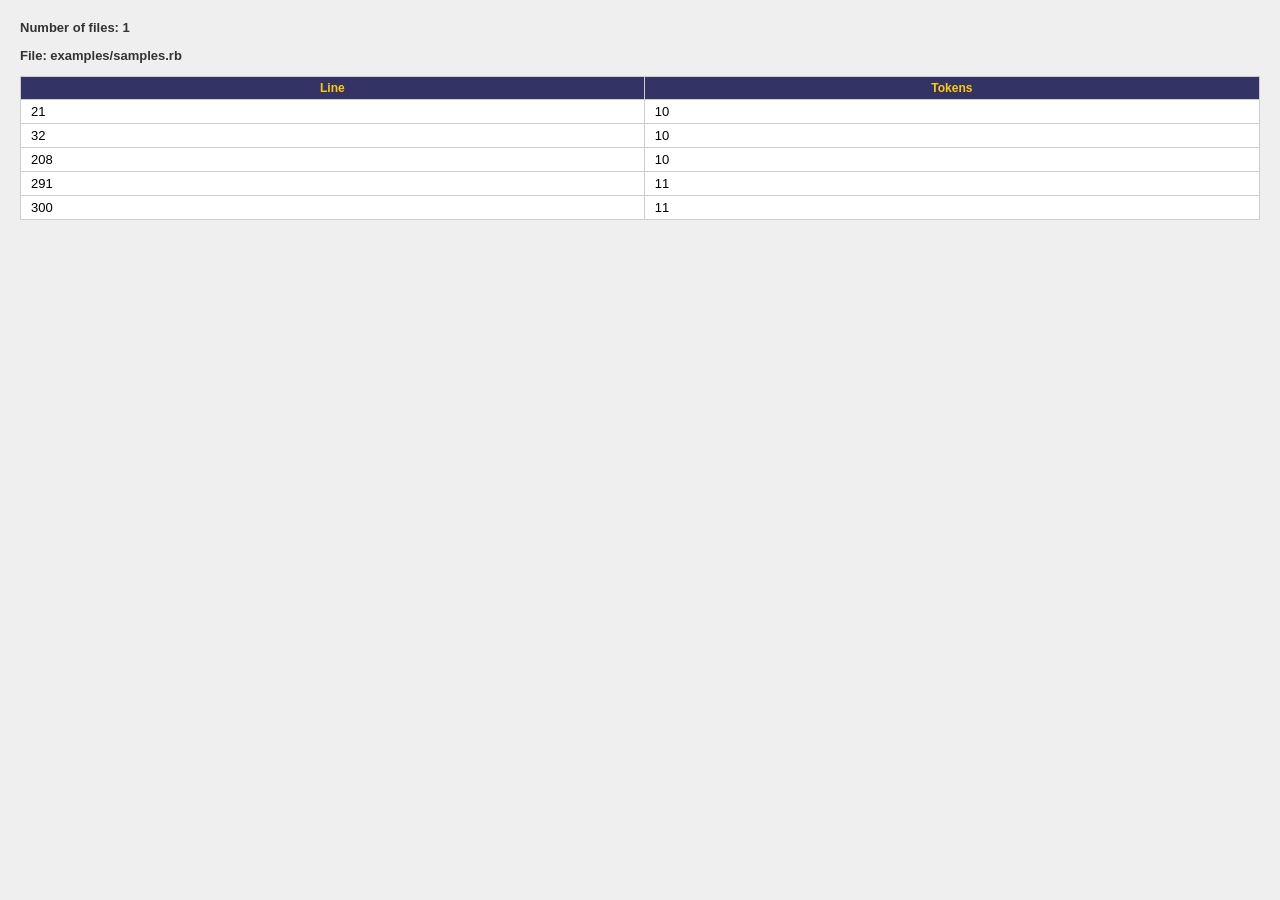
<file: doc/detailed/examples/samples.rb_token.html>
<html>
<style>
body {
	margin: 20px;
	padding: 0;
	font-size: 12px;
	font-family: bitstream vera sans, verdana, arial, sans serif;
	background-color: #efefef;
}

table {	
	border-collapse: collapse;
	/*border-spacing: 0;*/
	border: 1px solid #666;
	background-color: #fff;
	margin-bottom: 20px;
}

table, th, th+th, td, td+td  {
	border: 1px solid #ccc;
}

table th {
	font-size: 12px;
	color: #fc0;
	padding: 4px 0;
	background-color: #336;
}

th, td {
	padding: 4px 10px;
}

td {	
	font-size: 13px;
}

.class_name {
	font-size: 17px;
	margin: 20px 0 0;
}

.class_complexity {
margin: 0 auto;
}

.class_complexity>.class_complexity {
	margin: 0;
}

.class_total_complexity, .class_total_lines, .start_token_count, .file_count {
	font-size: 13px;
	font-weight: bold;
}

.class_total_complexity, .class_total_lines {
	color: #c00;
}

.start_token_count, .file_count {
	color: #333;
}

.warning {
	background-color: yellow;
}

.error {
	background-color: #f00;
}
</style>
<body>
<div class="start_token_count">
Number of files: 1
</div>
<div class="file_count">
<p class="file_name">
File: examples/samples.rb
</p>
<table width="100%" border="1">
<tr><th>Line</th><th>Tokens</th></tr>
<tr><td>21</td><td>10</td></tr>
<tr><td>32</td><td>10</td></tr>
<tr><td>208</td><td>10</td></tr>
<tr><td>291</td><td>11</td></tr>
<tr><td>300</td><td>11</td></tr>
</table>
</body>
</html>
</file>
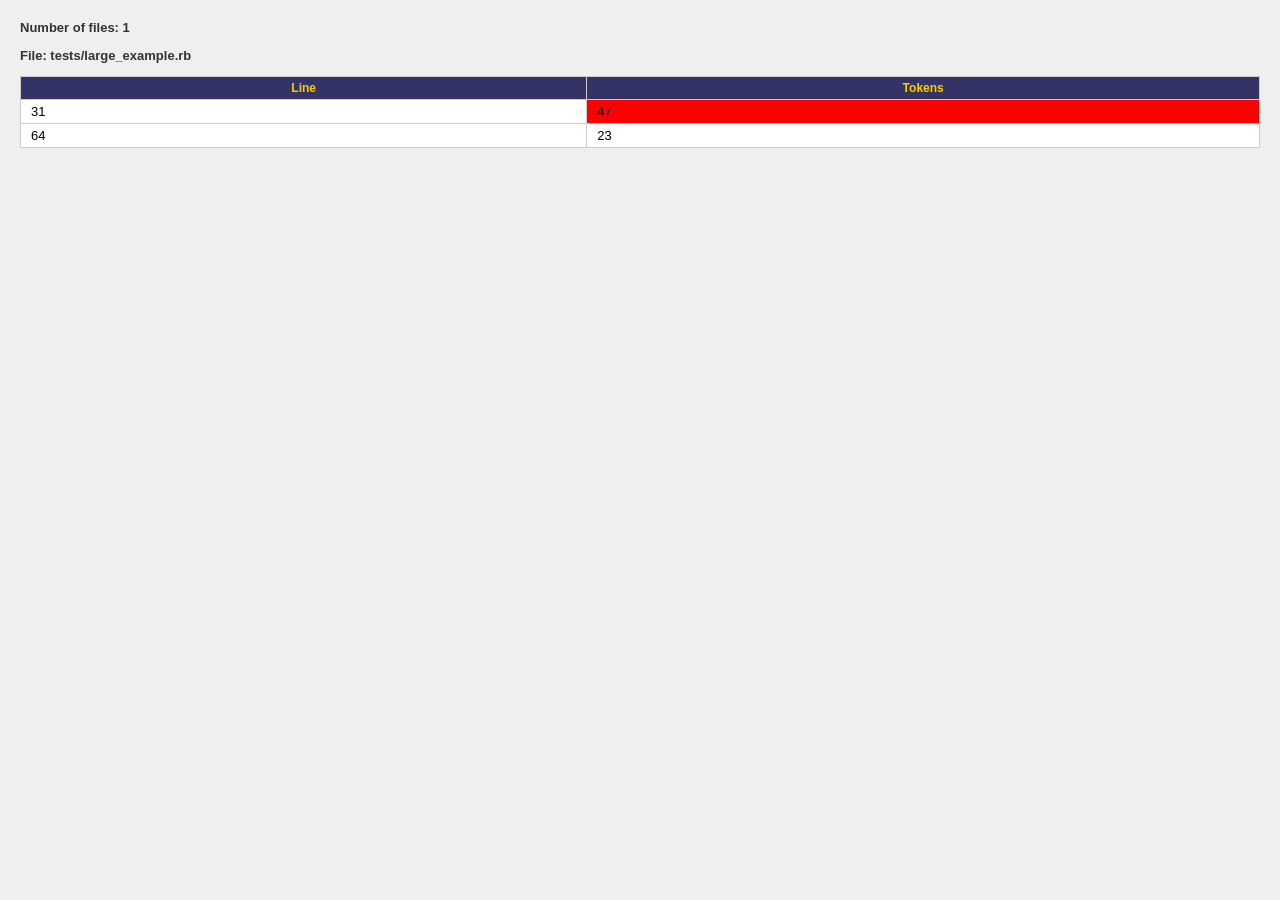
<file: doc/detailed/tests/large_example.rb_token.html>
<html>
<style>
body {
	margin: 20px;
	padding: 0;
	font-size: 12px;
	font-family: bitstream vera sans, verdana, arial, sans serif;
	background-color: #efefef;
}

table {	
	border-collapse: collapse;
	/*border-spacing: 0;*/
	border: 1px solid #666;
	background-color: #fff;
	margin-bottom: 20px;
}

table, th, th+th, td, td+td  {
	border: 1px solid #ccc;
}

table th {
	font-size: 12px;
	color: #fc0;
	padding: 4px 0;
	background-color: #336;
}

th, td {
	padding: 4px 10px;
}

td {	
	font-size: 13px;
}

.class_name {
	font-size: 17px;
	margin: 20px 0 0;
}

.class_complexity {
margin: 0 auto;
}

.class_complexity>.class_complexity {
	margin: 0;
}

.class_total_complexity, .class_total_lines, .start_token_count, .file_count {
	font-size: 13px;
	font-weight: bold;
}

.class_total_complexity, .class_total_lines {
	color: #c00;
}

.start_token_count, .file_count {
	color: #333;
}

.warning {
	background-color: yellow;
}

.error {
	background-color: #f00;
}
</style>
<body>
<div class="start_token_count">
Number of files: 1
</div>
<div class="file_count">
<p class="file_name">
File: tests/large_example.rb
</p>
<table width="100%" border="1">
<tr><th>Line</th><th>Tokens</th></tr>
<tr><td>31</td><td class="error">47</td></tr>
<tr><td>64</td><td>23</td></tr>
</table>
</body>
</html>
</file>
<file: style.css>
body {
	margin: 0;
	padding: 0;
	font-family: Verdana, Arial, Helvetica, sans-serif;
	background-color: #f9f7ed;
}
#header {
	background-color: #036;
	padding: 4px 5px;
	border-bottom: 10px solid #3f4c6b;
	height: 100px;
}
#main {
	float: right;
	width: 70%;
	padding-right: 100px;
	margin-bottom: 30px;
}
ul#nav {
	margin: 0;
	padding: 50px 0 0 10px;	
	list-style-type: none;
	float: left;
	width: 15%;
	font-family: Arial, Helvetica, sans-serif;
	letter-spacing: -1px;
	font-weight: bold;
}
ul#nav li {
	border: 1px solid #330;
	padding: 4px;
	margin: 4px 0;
	background-color: #036;
}
ul#nav li a {
	text-decoration: none;
	color: #eee;
	display: block;
}
ul#nav li a:hover {
	color: #09f;
}
#footer {
	clear: both;
	height: 30px;
	background-color: #3f4c6b;
}
#download {
	position: relative;
	top: -90px;
	margin-left: 600px;
	background-color: #09f;
	width: 240px;
	text-align: center;
	-moz-border-radius: 10px;
	border: 2px solid #3f4c6b;
}
.section {
	margin-bottom: 20px;
	border-top: 1px dotted #ccc;
}
/*--------------------------------*/
h1, .description {
	margin: 0;
	font-family: Georgia, "Lucida Grande", Arial, Helvetica, Bitstream Vera sans, sans-serif;
}
h2 {
	margin: 0;
	font-family: Arial, Helvetica, Bitstream Vera sans, sans-serif;
}
p {
	margin: 0;
	font-size: 14px;
}
code, pre {
	font-size: 14px;
	border: 1px dashed #ccc;
	background-color: #001C1C;
	color: #6c3;
	display: block;
	margin-left: 20px;
	padding: 4px;
}
#download h1 {
	padding: 10px;
}
#download h1 a {
	text-decoration: none;
	color: #fff;
}
#download h1 a:hover {
	text-decoration: underline;
}
#header h1 {
	color: #09f;
	font-size: 50px;
	letter-spacing: -1px;
	margin-bottom: -8px;
}
#header h2 {
	color: #eee;
	font-size: 20px;
	letter-spacing: -1px;
}
#header p {
	width: 50%;
	color: #007575;
	font-size: 12px;
	margin: 5px 0 10px 0;
}
#main h1 {
	font-size: 22px;
	color: #333;
}
#main h2 {
	font-size: 15px;
	margin-top: 20px;
}
#main ul {
	margin: 0;
	padding: 0 0 0 50px;
	font-size: 14px;
}
.section p, .section h2 {
	padding-left: 20px;
}
.description {
	font-size: 17px;
	font-weight: bold;
	letter-spacing: -1px;
	margin-bottom: 20px;
	color: #333;
	line-height: 25px;
}
</file>
